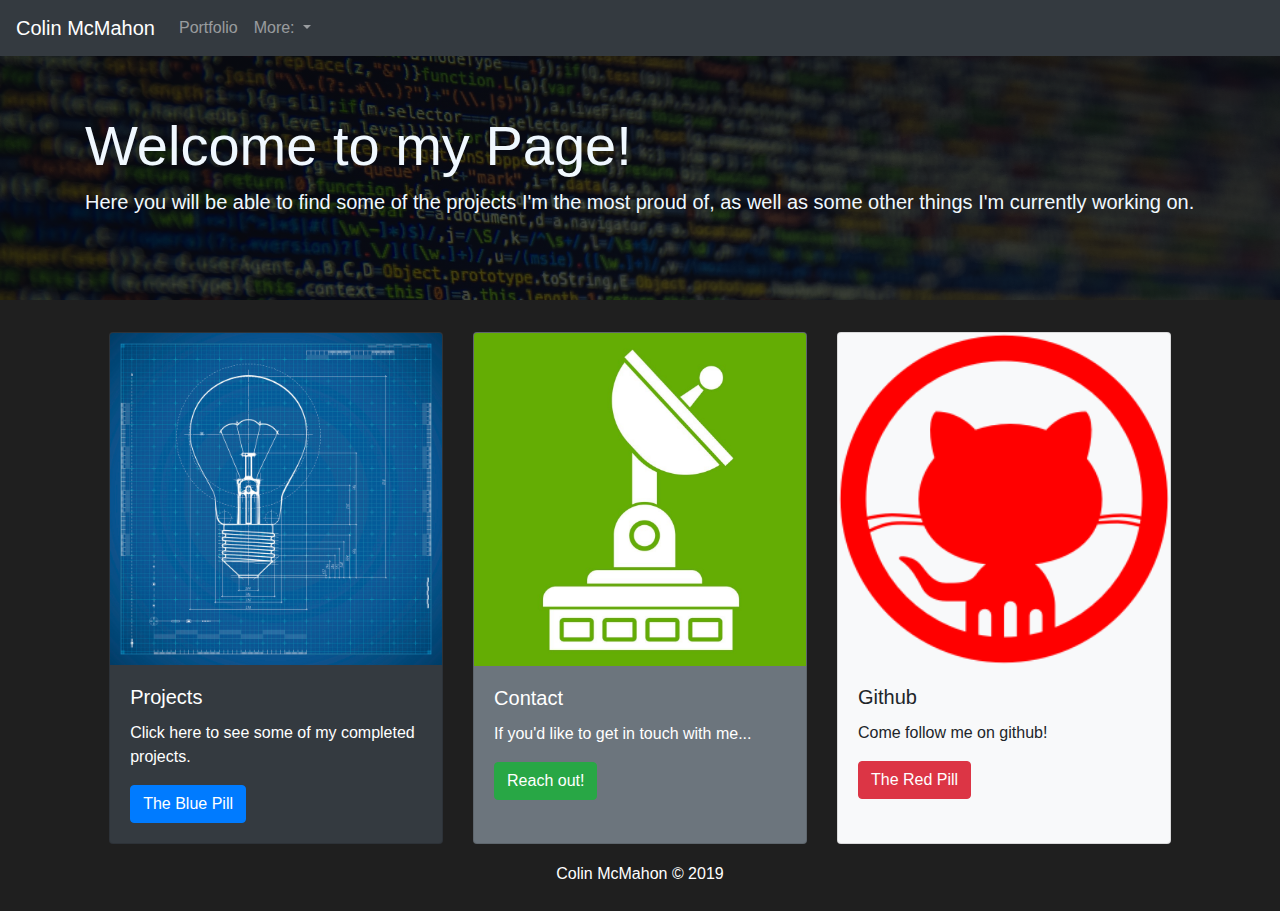
<file: index.html>
<!DOCTYPE html>
<html lang="en">

<head>
    <meta charset="UTF-8">
    <meta name="viewport" content="width=device-width, initial-scale=1.0">
    <meta http-equiv="X-UA-Compatible" content="ie=edge">


    <script src="https://code.jquery.com/jquery-3.3.1.slim.min.js"
        integrity="sha384-q8i/X+965DzO0rT7abK41JStQIAqVgRVzpbzo5smXKp4YfRvH+8abtTE1Pi6jizo"
        crossorigin="anonymous"></script>
    <script src="https://cdnjs.cloudflare.com/ajax/libs/popper.js/1.14.7/umd/popper.min.js"
        integrity="sha384-UO2eT0CpHqdSJQ6hJty5KVphtPhzWj9WO1clHTMGa3JDZwrnQq4sF86dIHNDz0W1"
        crossorigin="anonymous"></script>
    <script src="https://stackpath.bootstrapcdn.com/bootstrap/4.3.1/js/bootstrap.min.js"
        integrity="sha384-JjSmVgyd0p3pXB1rRibZUAYoIIy6OrQ6VrjIEaFf/nJGzIxFDsf4x0xIM+B07jRM"
        crossorigin="anonymous"></script>

    <link rel="stylesheet" href="https://stackpath.bootstrapcdn.com/bootstrap/4.3.1/css/bootstrap.min.css"
        integrity="sha384-ggOyR0iXCbMQv3Xipma34MD+dH/1fQ784/j6cY/iJTQUOhcWr7x9JvoRxT2MZw1T" crossorigin="anonymous">
    <link rel="stylesheet" type="text/css" href="assets/style.css">

    <title>Colin McMahon: Home</title>
</head>

<body>

    <nav class="navbar fixed-top navbar-expand-lg navbar-dark bg-dark">
        <a class="navbar-brand" href="index.html">Colin McMahon</a>
        <button class="navbar-toggler" type="button" data-toggle="collapse" data-target="#navbarSupportedContent"
            aria-controls="navbarSupportedContent" aria-expanded="false" aria-label="Toggle navigation">
            <span class="navbar-toggler-icon"></span>
        </button>

        <div class="collapse navbar-collapse" id="navbarSupportedContent">
            <ul class="navbar-nav mr-auto">
                <li class="nav-item">
                    <a class="nav-link" href="portfolio.html">Portfolio</a>
                </li>
                <li class="nav-item dropdown">
                    <a class="nav-link dropdown-toggle" href="#" id="navbardrop" role="button" data-toggle="dropdown"
                        aria-haspopup="true" aria-expanded="false">
                        More:
                    </a>
                    <div class="dropdown-menu" aria-labelledby="navbardrop">
                        <a class="dropdown-item" href="contact.html">Contact Info</a>
                        <a class="dropdown-item" href="https://github.com/CMcM24">Colin on Github</a>
                    </div>
                </li>
            </ul>
        </div>
    </nav>

    <div class="jumbotron jumbotron-fluid jumbo-detail">
        <div class="container">
            <br>
            <br>
            <h1 class="display-4">Welcome to my Page!</h1>
            <p class="lead">Here you will be able to find some of the projects I'm the most proud of, as well as some
                other things I'm currently working on.</p>
        </div>
    </div>


    <div class="conatiner">
        <div class="row justify-content-center">
            <div class="col-md-10">

                <div class="card-deck">
                    <div class="card text-white bg-dark" style="width: 18rem;">
                        <img src="./assets/images/blueprint.jpg" class="card-img-top cardIMG" alt="projects">
                        <div class="card-body">
                            <h5 class="card-title">Projects</h5>
                            <p class="card-text">Click here to see some of my completed projects.</p>
                            <a href="portfolio.html" class="btn btn-primary">The Blue Pill</a>
                        </div>
                    </div>
                    <div class="card text-white bg-secondary" style="width: 18rem;">
                        <img src="./assets/images/satellite.jpg" class="card-img-top cardIMG" alt="...">
                        <div class="card-body">
                            <h5 class="card-title">Contact</h5>
                            <p class="card-text">If you'd like to get in touch with me...</p>
                            <a href="contact.html" class="btn btn-success">Reach out!</a>
                        </div>
                    </div>
                    <div class="card bg-light" style="width: 18rem;">
                        <img src="./assets/images/github2.png" class="card-img-top cardIMG" alt="...">
                        <div class="card-body">
                            <h5 class="card-title">Github</h5>
                            <p class="card-text">Come follow me on github!</p>
                            <a href="https://github.com/CMcM24" class="btn btn-danger">The Red Pill</a>
                        </div>
                    </div>
                </div>

            </div>
        </div>

        <div class="row">
            <div class="col-md-12 footfont text-center">
                <h6>Colin McMahon &copy; 2019 </h6>
            </div>
        </div>

    </div>

</body>

</html>
</file>
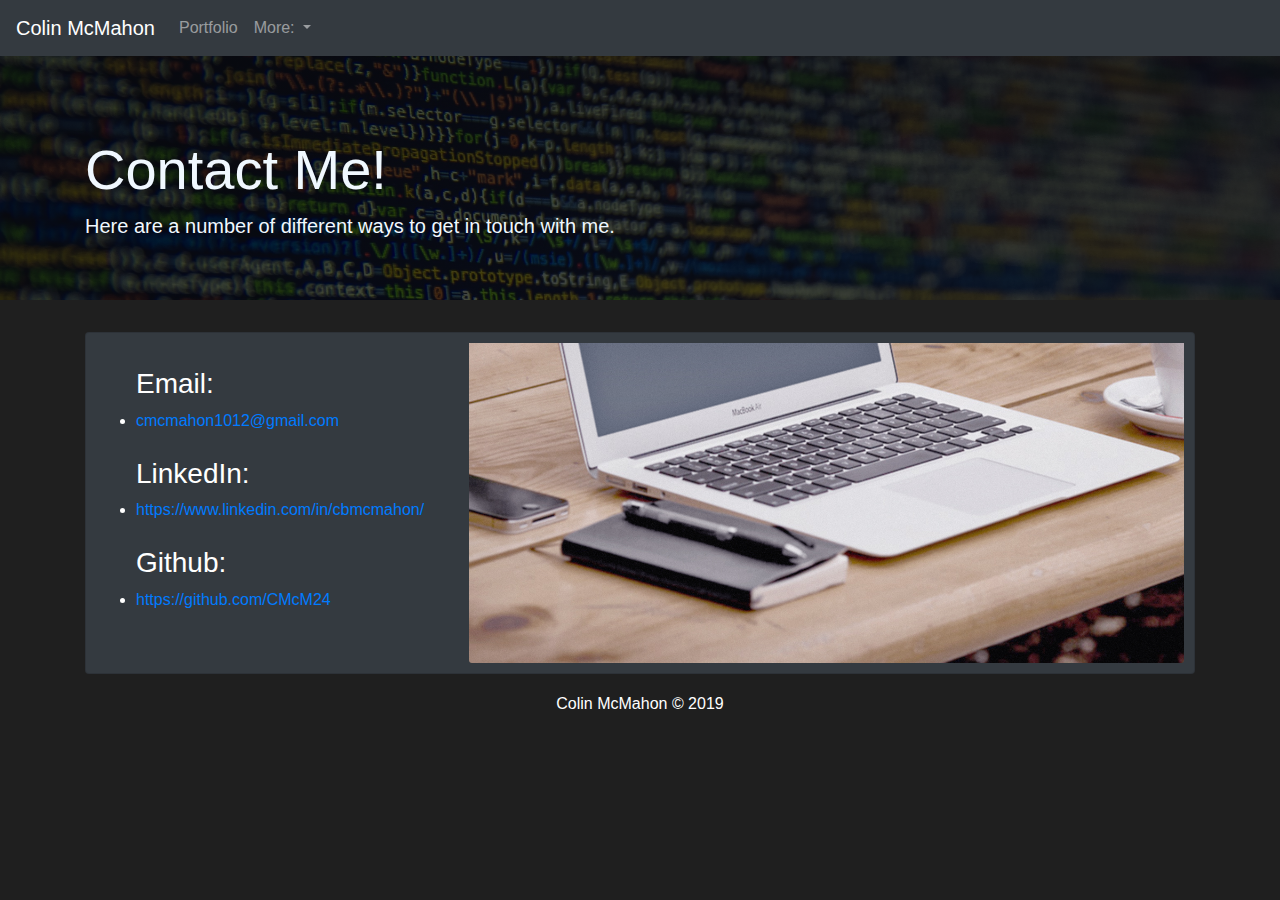
<file: contact.html>
<!DOCTYPE html>
<html lang="en">

<head>
    <meta charset="UTF-8">
    <meta name="viewport" content="width=device-width, initial-scale=1.0">
    <meta http-equiv="X-UA-Compatible" content="ie=edge">

    <script src="https://code.jquery.com/jquery-3.3.1.slim.min.js"
        integrity="sha384-q8i/X+965DzO0rT7abK41JStQIAqVgRVzpbzo5smXKp4YfRvH+8abtTE1Pi6jizo"
        crossorigin="anonymous"></script>
    <script src="https://cdnjs.cloudflare.com/ajax/libs/popper.js/1.14.7/umd/popper.min.js"
        integrity="sha384-UO2eT0CpHqdSJQ6hJty5KVphtPhzWj9WO1clHTMGa3JDZwrnQq4sF86dIHNDz0W1"
        crossorigin="anonymous"></script>
    <script src="https://stackpath.bootstrapcdn.com/bootstrap/4.3.1/js/bootstrap.min.js"
        integrity="sha384-JjSmVgyd0p3pXB1rRibZUAYoIIy6OrQ6VrjIEaFf/nJGzIxFDsf4x0xIM+B07jRM"
        crossorigin="anonymous"></script>

    <link rel="stylesheet" href="https://stackpath.bootstrapcdn.com/bootstrap/4.3.1/css/bootstrap.min.css"
        integrity="sha384-ggOyR0iXCbMQv3Xipma34MD+dH/1fQ784/j6cY/iJTQUOhcWr7x9JvoRxT2MZw1T" crossorigin="anonymous">
    <link rel="stylesheet" type="text/css" href="assets/style.css">

    <title>Colin McMahon: Contact</title>
</head>

<body>

    <nav class="navbar fixed-top navbar-expand-lg navbar-dark bg-dark">
        <a class="navbar-brand" href="index.html">Colin McMahon</a>
        <button class="navbar-toggler" type="button" data-toggle="collapse" data-target="#navbarSupportedContent"
            aria-controls="navbarSupportedContent" aria-expanded="false" aria-label="Toggle navigation">
            <span class="navbar-toggler-icon"></span>
        </button>

        <div class="collapse navbar-collapse" id="navbarSupportedContent">
            <ul class="navbar-nav mr-auto">
                <li class="nav-item">
                    <a class="nav-link" href="portfolio.html">Portfolio</a>
                </li>
                <li class="nav-item dropdown">
                    <a class="nav-link dropdown-toggle" href="#" id="navbardrop" role="button" data-toggle="dropdown"
                        aria-haspopup="true" aria-expanded="false">
                        More:
                    </a>
                    <div class="dropdown-menu" aria-labelledby="navbardrop">
                        <a class="dropdown-item" href="contact.html">Contact Info</a>
                        <a class="dropdown-item" href="https://github.com/CMcM24">Colin on Github</a>
                    </div>
                </li>
            </ul>
        </div>
    </nav>

    <div class="jumbotron jumbotron-fluid jumbo-detail">
        <div class="container">
            <br>
            <br>
            <br>
            <h1 class="display-4">Contact Me!</h1>
            <p class="lead">Here are a number of different ways to get in touch with me.</p>
        </div>
    </div>


    <section>
        <div class="container">
            <div class="card text-white bg-dark contact-card">
                <div class="row standardfont justify-content-center">
                    <div class="col-md-4">
                        <div class="card-block">
                                <ul class="card-text">
                                    <br>
                                    <h3>Email:</h3>
                                    <li><a href="mailto: cmcmahon1012@gmail.com">cmcmahon1012@gmail.com</a></li>
                                    <br>
                
                                    <h3>LinkedIn:</h3>
                                    <li><a href="https://www.linkedin.com/in/cbmcmahon/">https://www.linkedin.com/in/cbmcmahon/</a></li>
                                    <br>
                
                                    <h3>Github:</h3>
                                    <li><a href="https://github.com/CMcM24">https://github.com/CMcM24</a></li>
                                    <br>
                                </ul>
                        </div>
                    </div>
                    <div class="col-md-8">
                        <div class="card-img-bottom">
                        </div>
                    </div>
                </div>
            </div>
        </div>
    </section>


    <div class="row">
        <div class="col-md-12 footfont text-center">
            <h6>Colin McMahon &copy; 2019 </h6>
        </div>
    </div>

</body>

</html>
</file>
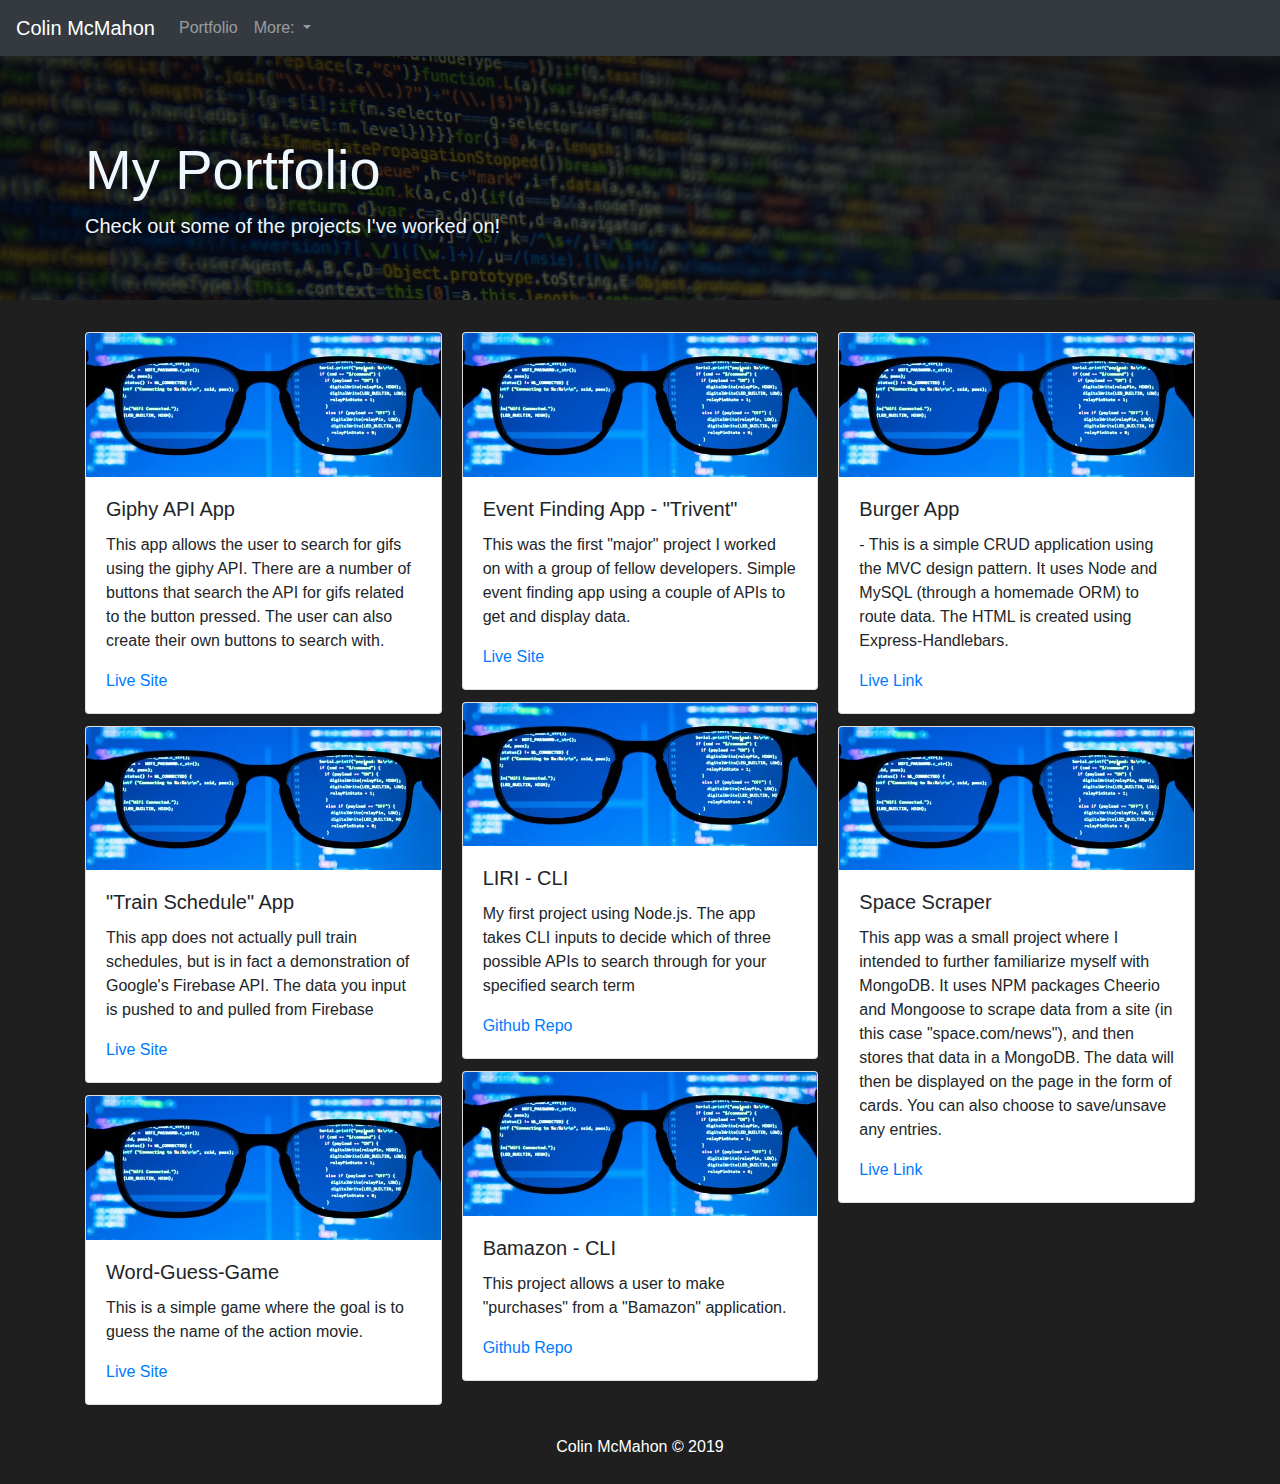
<file: portfolio.html>
<!DOCTYPE html>
<html lang="en">

<head>
    <meta charset="UTF-8">
    <meta name="viewport" content="width=device-width, initial-scale=1.0">
    <meta http-equiv="X-UA-Compatible" content="ie=edge">

    <script src="https://code.jquery.com/jquery-3.3.1.slim.min.js"
        integrity="sha384-q8i/X+965DzO0rT7abK41JStQIAqVgRVzpbzo5smXKp4YfRvH+8abtTE1Pi6jizo"
        crossorigin="anonymous"></script>
    <script src="https://cdnjs.cloudflare.com/ajax/libs/popper.js/1.14.7/umd/popper.min.js"
        integrity="sha384-UO2eT0CpHqdSJQ6hJty5KVphtPhzWj9WO1clHTMGa3JDZwrnQq4sF86dIHNDz0W1"
        crossorigin="anonymous"></script>
    <script src="https://stackpath.bootstrapcdn.com/bootstrap/4.3.1/js/bootstrap.min.js"
        integrity="sha384-JjSmVgyd0p3pXB1rRibZUAYoIIy6OrQ6VrjIEaFf/nJGzIxFDsf4x0xIM+B07jRM"
        crossorigin="anonymous"></script>

    <link rel="stylesheet" href="https://stackpath.bootstrapcdn.com/bootstrap/4.3.1/css/bootstrap.min.css"
        integrity="sha384-ggOyR0iXCbMQv3Xipma34MD+dH/1fQ784/j6cY/iJTQUOhcWr7x9JvoRxT2MZw1T" crossorigin="anonymous">
    <link rel="stylesheet" type="text/css" href="assets/style.css">

    <title>Colin McMahon: Portfolio</title>
</head>

<body>

    <nav class="navbar fixed-top navbar-expand-lg navbar-dark bg-dark">
        <a class="navbar-brand" href="index.html">Colin McMahon</a>
        <button class="navbar-toggler" type="button" data-toggle="collapse" data-target="#navbarSupportedContent"
            aria-controls="navbarSupportedContent" aria-expanded="false" aria-label="Toggle navigation">
            <span class="navbar-toggler-icon"></span>
        </button>

        <div class="collapse navbar-collapse" id="navbarSupportedContent">
            <ul class="navbar-nav mr-auto">
                <li class="nav-item">
                    <a class="nav-link" href="portfolio.html">Portfolio</a>
                </li>
                <li class="nav-item dropdown">
                    <a class="nav-link dropdown-toggle" href="#" id="navbardrop" role="button" data-toggle="dropdown"
                        aria-haspopup="true" aria-expanded="false">
                        More:
                    </a>
                    <div class="dropdown-menu" aria-labelledby="navbardrop">
                        <a class="dropdown-item" href="contact.html">Contact Info</a>
                        <a class="dropdown-item" href="https://github.com/CMcM24">Colin on Github</a>
                    </div>
                </li>
            </ul>
        </div>
    </nav>

    <div class="jumbotron jumbotron-fluid jumbo-detail">
        <div class="container">
            <br>
            <br>
            <br>
            <h1 class="display-4">My Portfolio</h1>
            <p class="lead">Check out some of the projects I've worked on!</p>
        </div>
    </div>

    <div class="container">
        <div class="card-columns" id="portfolio-cards">
            <div class="card">
                <img src="assets\images\glasses.jpg" class="card-img-top" alt="glasses">
                <div class="card-body">
                    <h5 class="card-title">Giphy API App</h5>
                    <p class="card-text">This app allows the user to search for gifs using the giphy API. There are a
                        number of buttons that search the API for gifs related to the button pressed. The user can also
                        create their own buttons to search with.</p>
                    <a href="https://cmcm24.github.io/Giphy-Portfolio/">Live Site</a>
                </div>
            </div>
            <div class="card">
                <img src="assets\images\glasses.jpg" class="card-img-top" alt="glasses">
                <div class="card-body">
                    <h5 class="card-title">"Train Schedule" App</h5>
                    <p class="card-text">This app does not actually pull train schedules, but is in fact a demonstration
                        of Google's Firebase API. The data you input is pushed to and pulled from Firebase</p>
                    <a href="https://cmcm24.github.io/TrainSchedule-Repo/">Live Site</a>
                </div>
            </div>
            <div class="card">
                <img src="assets\images\glasses.jpg" class="card-img-top" alt="glasses">
                <div class="card-body">
                    <h5 class="card-title">Word-Guess-Game</h5>
                    <p class="card-text">This is a simple game where the goal is to guess the name of the action movie.
                    </p>
                    <a href="https://cmcm24.github.io/Word-Guess-Game/">Live Site</a>
                </div>
            </div>
            <div class="card">
                <img src="assets\images\glasses.jpg" class="card-img-top" alt="glasses">
                <div class="card-body">
                    <h5 class="card-title">Event Finding App - "Trivent"</h5>
                    <p class="card-text">This was the first "major" project I worked on with a group of fellow
                        developers. Simple event finding app using a couple of APIs
                        to get and display data.</p>
                    <a href="https://jk1138.github.io/Project1/">Live Site</a>
                </div>
            </div>
            <div class="card">
                <img src="assets\images\glasses.jpg" class="card-img-top" alt="glasses">
                <div class="card-body">
                    <h5 class="card-title">LIRI - CLI</h5>
                    <p class="card-text">My first project using Node.js. The app takes CLI inputs to decide which of
                        three possible APIs to search through for your specified search term</p>
                    <a href="https://github.com/CMcM24/LIRI-Repo">Github Repo</a>
                </div>
            </div>
            <div class="card">
                <img src="assets\images\glasses.jpg" class="card-img-top" alt="glasses">
                <div class="card-body">
                    <h5 class="card-title">Bamazon - CLI</h5>
                    <p class="card-text">This project allows a user to make "purchases" from a "Bamazon" application.
                    </p>
                    <a href="https://cmcm24.github.io/BamazonHW-Repo/">Github Repo</a>
                </div>
            </div>
            <div class="card">
                <img src="assets\images\glasses.jpg" class="card-img-top" alt="glasses">
                <div class="card-body">
                    <h5 class="card-title">Burger App</h5>
                    <p class="card-text">-	This is a simple CRUD application using the MVC design pattern. It uses Node and MySQL (through a homemade ORM) to route data. The HTML is created using Express-Handlebars.
                    </p>
                    <a href="https://pure-journey-09334.herokuapp.com/">Live Link</a>
                </div>
            </div>
            <div class="card">
                <img src="assets\images\glasses.jpg" class="card-img-top" alt="glasses">
                <div class="card-body">
                    <h5 class="card-title">Space Scraper</h5>
                    <p class="card-text">This app was a small project where I intended to further familiarize myself with MongoDB. It uses NPM packages Cheerio and Mongoose to scrape data from a site (in this case "space.com/news"), and then stores that data in a MongoDB. The data will then be displayed on the page in the form of cards. You can also choose to save/unsave any entries.
                    </p>
                    <a href="https://polar-spire-77428.herokuapp.com">Live Link</a>
                </div>
            </div>
        </div>
    </div>

    <div class="row">
        <div class="col-md-12 footfont text-center">
            <h6>Colin McMahon &copy; 2019 </h6>
        </div>
    </div>

</body>

</html>
</file>
<file: assets/style.css>
.jumbotron {
    
    background-image: linear-gradient(rgba(0, 0, 0, 0.7), rgba(0, 0, 0, 0.7)), url("./images/code2.jpg");
    background-size: cover;
    height: 300px;
    opacity: 100%;

    font-weight: bold;
    color: aliceblue;
  }

  body{
      background-color: rgb(31, 31, 31);
  }

  .footfont {
      color: white;
      padding: 20px;
  }

  .standardfont {
    color: white;
  }

  .contactimg {
      width: 850px;
      height: 275px;
  }

  .card-img-bottom {
    color: #fff;
    height: 20rem;
    background: url(./images/contact.jpg) center no-repeat;
    background-size: cover;
  }
  .contact-card {
      padding: 10px;
  }
</file>
